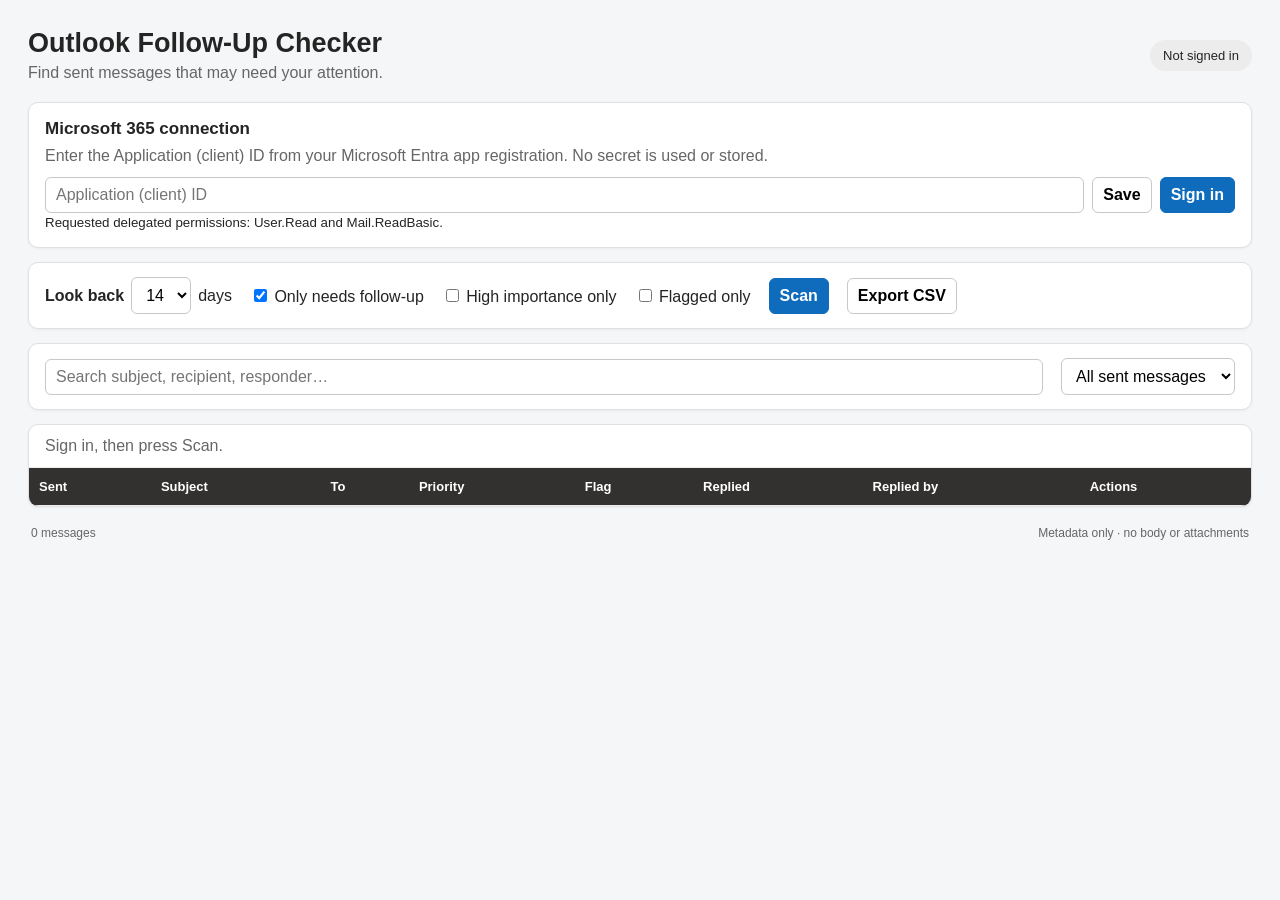
<file: index.html>
<!doctype html>
<html lang="en">
<head>
  <meta charset="utf-8">
  <meta name="viewport" content="width=device-width,initial-scale=1">
  <title>Outlook Follow-Up Checker</title>
  <link rel="stylesheet" href="styles.css">
  <script src="https://appsforoffice.microsoft.com/lib/1/hosted/office.js"></script>
  <script src="https://alcdn.msauth.net/browser/2.38.3/js/msal-browser.min.js"></script>
</head>
<body>
  <main class="app">
    <header>
      <div><h1>Outlook Follow-Up Checker</h1><p>Find sent messages that may need your attention.</p></div>
      <div id="authState" class="pill">Not signed in</div>
    </header>

    <section id="setup" class="card setup">
      <h2>Microsoft 365 connection</h2>
      <p>Enter the Application (client) ID from your Microsoft Entra app registration. No secret is used or stored.</p>
      <div class="row">
        <input id="clientId" type="text" autocomplete="off" placeholder="Application (client) ID">
        <button id="saveClient">Save</button>
        <button id="signIn" class="primary">Sign in</button>
      </div>
      <small>Requested delegated permissions: User.Read and Mail.ReadBasic.</small>
    </section>

    <section class="card controls">
      <div class="control"><label>Look back</label><select id="days"><option>7</option><option selected>14</option><option>30</option><option>60</option><option>90</option></select><span>days</span></div>
      <label class="check"><input id="needs" type="checkbox" checked> Only needs follow-up</label>
      <label class="check"><input id="high" type="checkbox"> High importance only</label>
      <label class="check"><input id="flagged" type="checkbox"> Flagged only</label>
      <button id="scan" class="primary">Scan</button>
      <button id="export">Export CSV</button>
    </section>

    <section class="card filterbar">
      <input id="search" type="search" placeholder="Search subject, recipient, responder…">
      <select id="show"><option value="all">All sent messages</option><option value="needs">Needs follow-up</option><option value="replied">Replied messages</option></select>
    </section>

    <section class="card tablewrap">
      <div id="status" class="status">Sign in, then press Scan.</div>
      <table>
        <thead><tr><th>Sent</th><th>Subject</th><th>To</th><th>Priority</th><th>Flag</th><th>Replied</th><th>Replied by</th><th>Actions</th></tr></thead>
        <tbody id="rows"></tbody>
      </table>
    </section>

    <footer><span id="counts">0 messages</span><span>Metadata only · no body or attachments</span></footer>
  </main>
  <script src="app.js"></script>
</body>
</html>
</file>
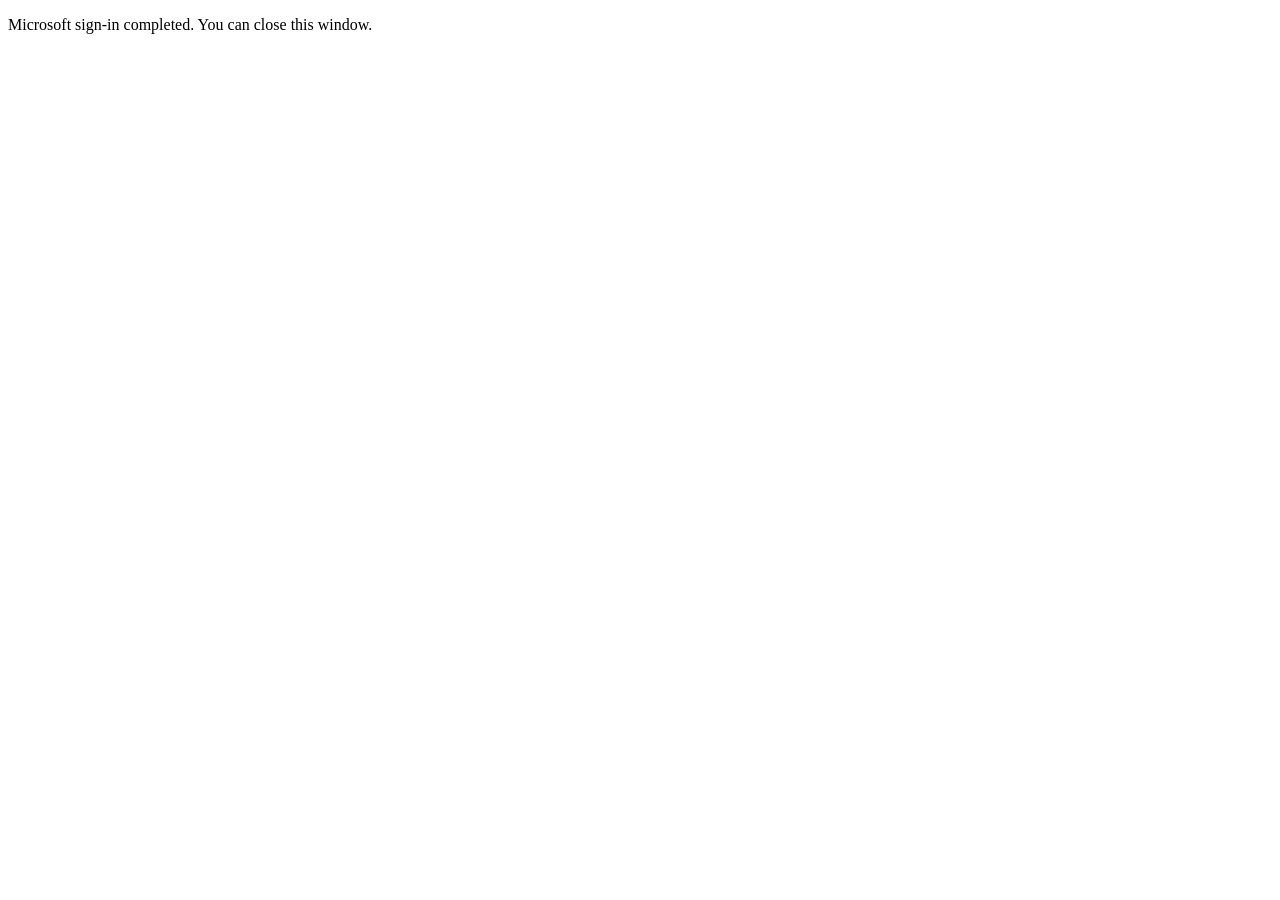
<file: auth.html>
<!doctype html><html lang="en"><head><meta charset="utf-8"><meta name="viewport" content="width=device-width,initial-scale=1"><title>Outlook Follow-Up Sign-in</title></head><body><p>Microsoft sign-in completed. You can close this window.</p></body></html>
</file>
<file: styles.css>
:root{font-family:-apple-system,BlinkMacSystemFont,"Segoe UI",sans-serif;color:#242424;background:#f5f6f8}*{box-sizing:border-box}body{margin:0}.app{max-width:1280px;margin:auto;padding:28px}header{display:flex;justify-content:space-between;align-items:center;margin-bottom:20px}h1{font-size:27px;margin:0 0 5px}h2{font-size:17px;margin:0 0 8px}p{margin:0;color:#666}.pill{background:#ececec;border-radius:18px;padding:8px 13px;font-size:13px}.card{background:#fff;border:1px solid #e0e0e0;border-radius:10px;box-shadow:0 1px 3px #0000000d;margin-bottom:14px}.setup{padding:16px}.setup p{margin-bottom:12px}.row{display:flex;gap:8px}.row input{flex:1}.controls,.filterbar{display:flex;align-items:center;gap:18px;padding:14px 16px;flex-wrap:wrap}.control{display:flex;align-items:center;gap:7px}.control label{font-weight:600}.check{white-space:nowrap}input,select,button{font:inherit;border:1px solid #c8c8c8;border-radius:6px;padding:8px 10px;background:#fff}button{cursor:pointer;font-weight:600}.primary{background:#0f6cbd;color:#fff;border-color:#0f6cbd}.filterbar input{flex:1;min-width:260px}.tablewrap{overflow:auto}.status{padding:12px 16px;border-bottom:1px solid #eee;color:#666}table{width:100%;border-collapse:collapse;font-size:13px}thead{background:#323130;color:#fff;text-align:left}th,td{padding:11px 10px;border-bottom:1px solid #eee;vertical-align:top}tbody tr:hover{background:#fafafa}.yes{color:#107c10;font-weight:700}.no{color:#a4262c;font-weight:700}.high{color:#c50f1f;font-weight:700}.flag{font-size:17px}.actions{white-space:nowrap}.actions a{margin-right:9px;color:#0f6cbd;text-decoration:none;font-weight:600}footer{display:flex;justify-content:space-between;color:#666;font-size:12px;padding:5px 3px}@media(max-width:700px){.app{padding:14px}header{align-items:flex-start}.controls{gap:10px}.row{flex-direction:column}footer{flex-direction:column;gap:4px}}
</file>
